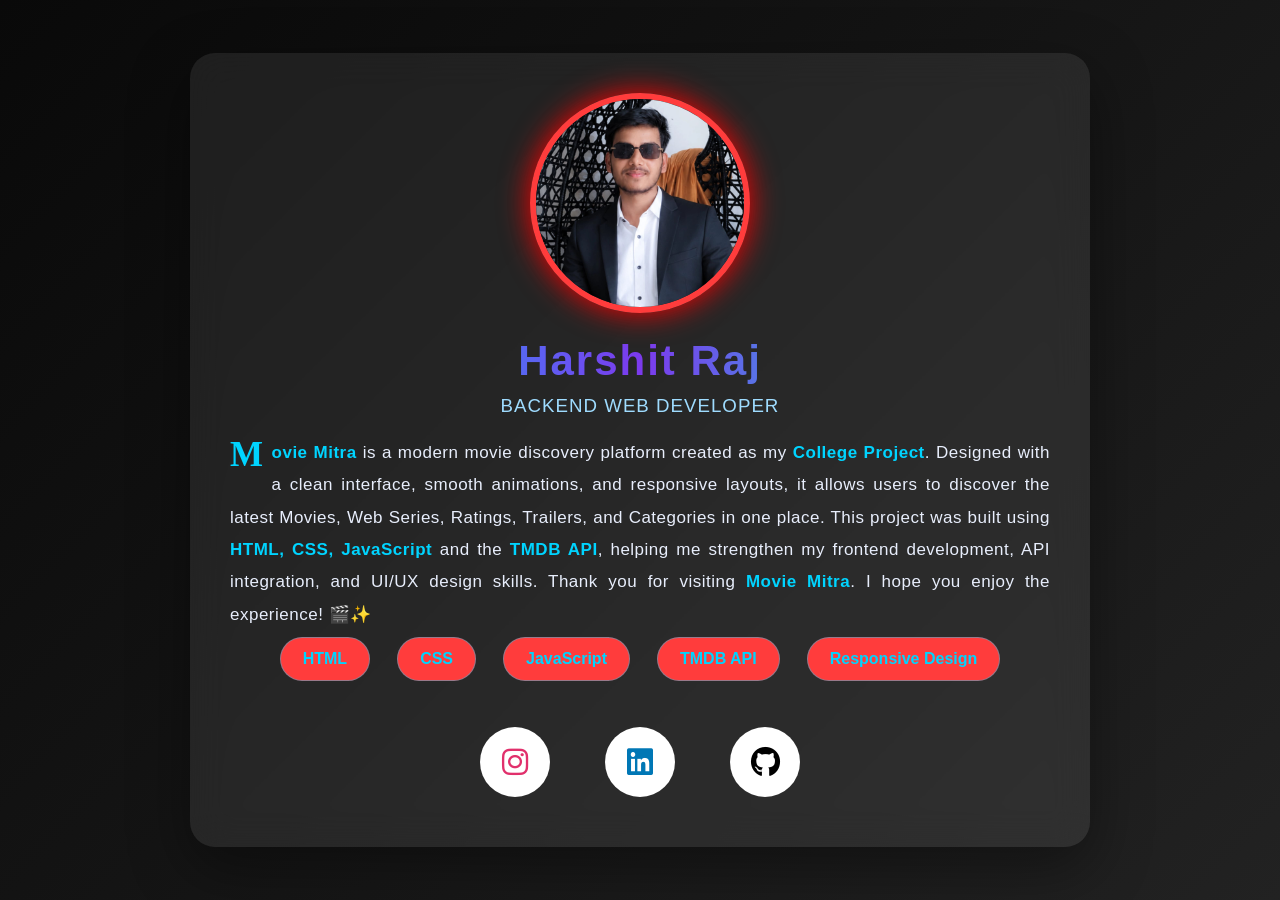
<file: about.html>
<!DOCTYPE html>
<html lang="en">
<head>

<meta charset="UTF-8">
<meta name="viewport" content="width=device-width, initial-scale=1.0">

<title>About Developer | Movie Mitra</title>

<link rel="stylesheet"
href="https://cdnjs.cloudflare.com/ajax/libs/font-awesome/6.5.2/css/all.min.css">

<link rel="stylesheet" href="about.css">

</head>
<body>

<div class="particles"></div>

<section class="about">

<div class="card">

<img src="raj profesional phto.jpeg" class="profile">

<h1>Harshit Raj</h1>

<h3>Backend web Developer</h3>

<p class="about-text">

<span class="highlight">Movie Mitra</span> is a modern movie discovery platform created as my <span class="highlight">College Project</span>.

Designed with a clean interface, smooth animations, and responsive layouts, it allows users to discover the latest Movies, Web Series, Ratings, Trailers, and Categories in one place.

This project was built using <span class="highlight">HTML, CSS, JavaScript</span> and the <span class="highlight">TMDB API</span>, helping me strengthen my frontend development, API integration, and UI/UX design skills.

Thank you for visiting <span class="highlight">Movie Mitra</span>. I hope you enjoy the experience! 🎬✨

</p>

<div class="skills">

<span>HTML</span>

<span>CSS</span>

<span>JavaScript</span>

<span>TMDB API</span>

<span>Responsive Design</span>

</div>

<div class="social">

<a href="https://www.instagram.com/iam_raj.55?igsh=MXc3c203YmkyZTRpcA==" target="_blank">
<i class="fab fa-instagram"></i>
</a>

<a href="https://www.linkedin.com/in/harshit-raj-23230a37b" target="_blank">
<i class="fab fa-linkedin"></i>
</a>

<a href="https://github.com/harshit-raj96" target="_blank">
<i class="fab fa-github"></i>
</a>

</div>

</div>

</section>

</body>
</html>
</file>
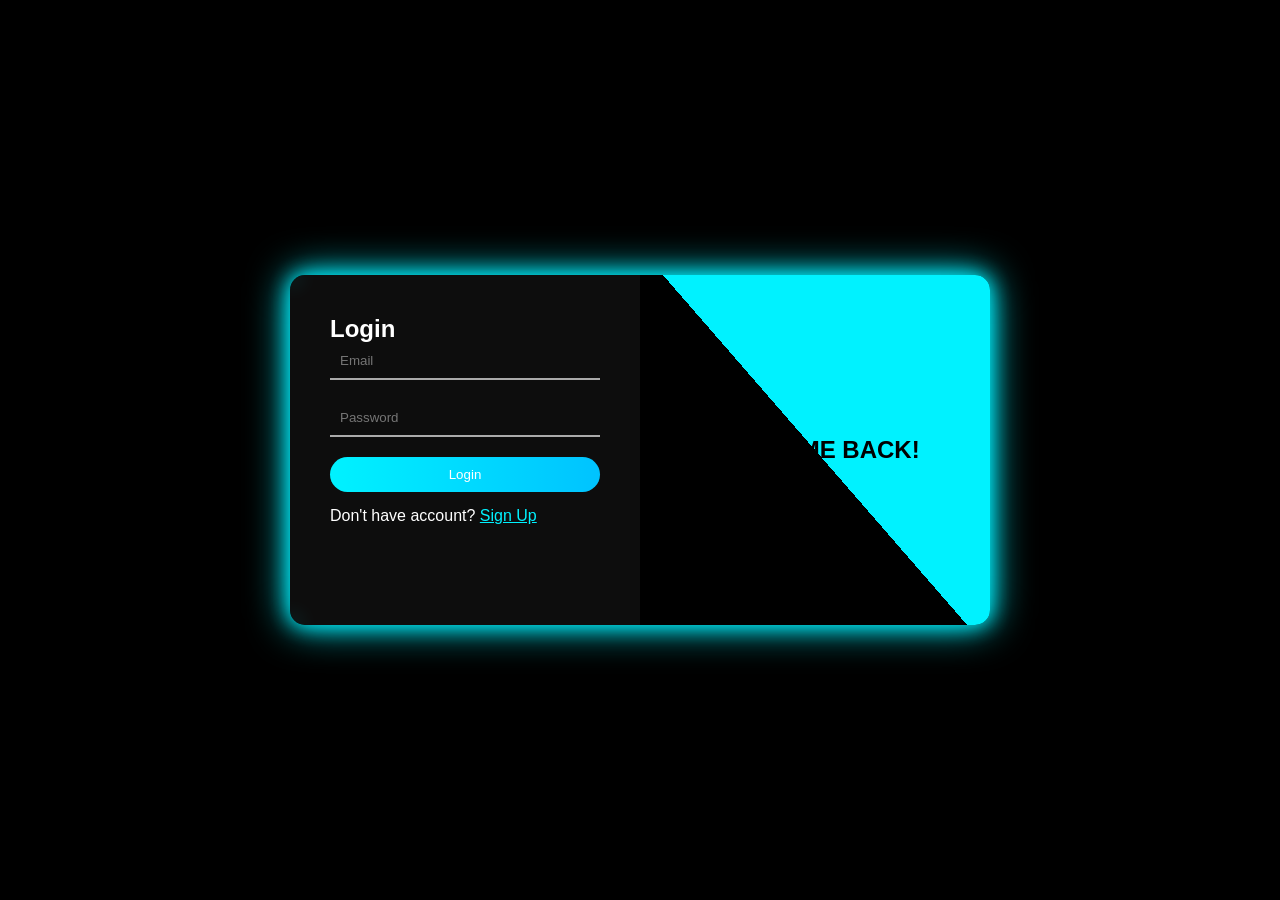
<file: movielogin.html>
<!DOCTYPE html>
<html lang="en">
<head>
<meta charset="UTF-8">
<meta name="viewport" content="width=device-width, initial-scale=1.0">
<title>MovieMitra Login</title>

<style>
*{margin:0;padding:0;box-sizing:border-box;font-family:Arial;}
body{
    display:flex;
    justify-content:center;
    align-items:center;
    height:100vh;
    background:#000;
}
.container{
    width:700px;height:350px;
    display:flex;border-radius:15px;
    overflow:hidden;
    box-shadow:0 0 20px #00f2ff,0 0 40px #00f2ff;
}
.left{
    width:50%;padding:40px;color:white;
    background:rgba(255,255,255,0.05);
    backdrop-filter:blur(10px);
}
.input-box{margin-bottom:20px;}
.input-box input{
    width:100%;padding:10px;
    background:transparent;border:none;
    border-bottom:2px solid #aaa;color:white;
}
button{
    width:100%;padding:10px;
    border:none;border-radius:20px;
    background:linear-gradient(to right,#00f2ff,#00c3ff);
    color:white;cursor:pointer;
}
.signup{margin-top:15px;}
.signup a{color:#00f2ff;}
.right{
    width:50%;display:flex;
    justify-content:center;align-items:center;
    background:linear-gradient(49deg,transparent 50%,#00f2ff 50%);
}
.right h2{color:black;}
</style>
</head>

<body>

<div class="container">

<div class="left">
    <h2>Login</h2>

    <div class="input-box">
        <input type="email" id="email" placeholder="Email">
    </div>

    <div class="input-box">
        <input type="password" id="password" placeholder="Password">
    </div>

    <button onclick="login()">Login</button>

    <div class="signup">
        Don't have account? <a href="moviesignup.html">Sign Up</a>
    </div>
</div>

<div class="right">
    <h2>WELCOME BACK!</h2>
</div>

</div>

<script>
function login(){
    let email=document.getElementById("email").value;
    let password=document.getElementById("password").value;

    let user=localStorage.getItem(email);

    if(!user){
        alert("User not found ❌");
        return;
    }

    user=JSON.parse(user);

    if(user.password===password){
        localStorage.setItem("loggedUser", user.name);
        alert("Login success 🎉");
        window.location.href="movie.html";
    }else{
        alert("Wrong password ❌");
    }
}
</script>

</body>
</html>
</file>
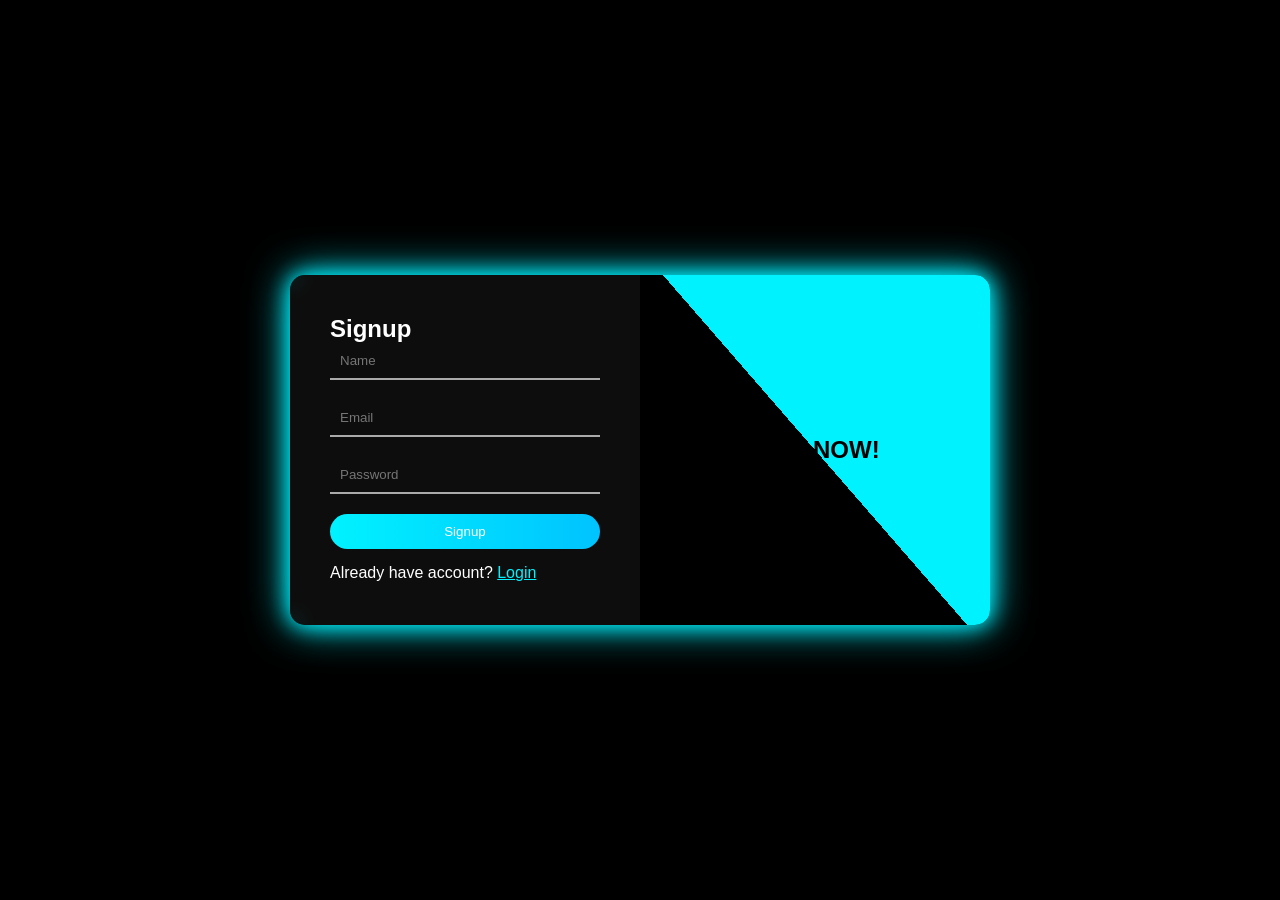
<file: moviesignup.html>
<!DOCTYPE html>
<html lang="en">
<head>
<meta charset="UTF-8">
<meta name="viewport" content="width=device-width, initial-scale=1.0">
<title>MovieMitra Signup</title>

<style>
*{margin:0;padding:0;box-sizing:border-box;font-family:Arial;}
body{
    display:flex;justify-content:center;
    align-items:center;height:100vh;background:#000;
}
.container{
    width:700px;height:350px;
    display:flex;border-radius:15px;
    overflow:hidden;
    box-shadow:0 0 20px #00f2ff,0 0 40px #00f2ff;
}
.left{
    width:50%;padding:40px;color:white;
    background:rgba(255,255,255,0.05);
    backdrop-filter:blur(10px);
}
.input-box{margin-bottom:20px;}
.input-box input{
    width:100%;padding:10px;
    background:transparent;border:none;
    border-bottom:2px solid #aaa;color:white;
}
button{
    width:100%;padding:10px;
    border:none;border-radius:20px;
    background:linear-gradient(to right,#00f2ff,#00c3ff);
    color:white;cursor:pointer;
}
.login{margin-top:15px;}
.login a{color:#00f2ff;}
.right{
    width:50%;display:flex;
    justify-content:center;align-items:center;
    background:linear-gradient(49deg,transparent 50%,#00f2ff 50%);
}
.right h2{color:black;}
</style>
</head>

<body>

<div class="container">

<div class="left">
    <h2>Signup</h2>

    <div class="input-box">
        <input type="text" id="name" placeholder="Name">
    </div>

    <div class="input-box">
        <input type="email" id="email" placeholder="Email">
    </div>

    <div class="input-box">
        <input type="password" id="password" placeholder="Password">
    </div>

    <button onclick="signup()">Signup</button>

    <div class="login">
        Already have account? <a href="login.html">Login</a>
    </div>
</div>

<div class="right">
    <h2>JOIN NOW!</h2>
</div>

</div>

<script>
function signup(){
    let name=document.getElementById("name").value;
    let email=document.getElementById("email").value;
    let password=document.getElementById("password").value;

    if(name==""||email==""||password==""){
        alert("Fill all fields ❌");
        return;
    }

    let user={
        name:name,
        email:email,
        password:password
    };

    localStorage.setItem(email, JSON.stringify(user));

    alert("Signup success ✅");
    window.location.href="login.html";
}
</script>

</body>
</html>
</file>
<file: about.css>
*{
margin:0;
padding:0;
box-sizing:border-box;
font-family:'Poppins',sans-serif;
}

body{

background:linear-gradient(135deg,#090909,#151515,#222);

display:flex;
justify-content:center;
align-items:center;

min-height:100vh;

overflow-x:hidden;

color:white;

}

.about{

display:flex;
justify-content:center;
align-items:center;
padding:50px;

animation:fade 1s;

}

.card{

width:900px;

padding:40px;

border-radius:25px;

background:rgba(255,255,255,.08);

backdrop-filter:blur(18px);

text-align:center;

box-shadow:0 20px 60px rgba(0,0,0,.4);

animation:zoom 1s;

}

.profile{

width:220px;
height:220px;

border-radius:50%;

object-fit:cover;

border:6px solid #ff3c3c;

box-shadow:0 0 30px red;

margin-bottom:20px;

animation:float 4s infinite;

}

h1{

font-size:38px;
margin-bottom:10px;

}

h3{

color:#ff4747;

margin-bottom:25px;

font-weight:500;

}

.about-text{
    margin-top:20px;
    font-size:17px;
    line-height:1.9;
    color:#e8eefc;
    text-align:justify;
    letter-spacing:.5px;
    font-weight:400;
    animation:fadeUp 1s ease;
}

.about-text::first-letter{
    font-size:35px;
    font-weight:700;
    color:#00d4ff;
    float:left;
    line-height:1;
    margin-right:8px;
    font-family:Georgia, serif;
}

.highlight{
    color:#00d4ff;
    font-weight:600;
}

.card h1{
    font-size:42px;
    background:linear-gradient(90deg,#00d4ff,#7c3aed,#00ffd5);
    -webkit-background-clip:text;
    -webkit-text-fill-color:transparent;
    letter-spacing:2px;
}

.card h3{
    color:#9fdcff;
    font-weight:500;
    letter-spacing:1px;
    margin-bottom:20px;
    text-transform:uppercase;
}

.skills span{
    background:rgba(0,212,255,.12);
    color:#00d4ff;
    border:1px solid rgba(0,212,255,.4);
    padding:10px 18px;
    border-radius:30px;
    margin:6px;
    display:inline-block;
    transition:.3s;
}

.skills span:hover{
    transform:translateY(-4px) scale(1.05);
    background:#00d4ff;
    color:#fff;
    box-shadow:0 0 15px #00d4ff;
}

.social a{
    width:48px;
    height:48px;
    display:inline-flex;
    justify-content:center;
    align-items:center;
    border-radius:50%;
    font-size:22px;
    margin:10px;
    color:white;
    background:rgba(255,255,255,.08);
    transition:.35s;
}

.social a:hover{
    background:#00d4ff;
    transform:translateY(-5px) rotate(360deg);
    box-shadow:0 0 20px #00d4ff;
}

@keyframes fadeUp{
    from{
        opacity:0;
        transform:translateY(25px);
    }
    to{
        opacity:1;
        transform:translateY(0);
    }
}

.skills{

display:flex;

justify-content:center;

flex-wrap:wrap;

gap:15px;

margin-bottom:30px;

}

.skills span{

padding:12px 22px;

border-radius:40px;

background:#ff3c3c;

font-weight:600;

transition:.4s;

}

.skills span:hover{

transform:translateY(-8px);

}

.social{

display:flex;

justify-content:center;

gap:35px;

}

.social a{

width:70px;

height:70px;

background:white;

border-radius:50%;

display:flex;

justify-content:center;

align-items:center;

font-size:30px;

transition:.4s;

text-decoration:none;

}

.fa-instagram{

color:#E1306C;

}

.fa-linkedin{

color:#0077B5;

}

.fa-github{

color:black;

}

.social a:hover{

transform:scale(1.2) rotate(360deg);

box-shadow:0 0 25px white;

}

@keyframes zoom{

from{

transform:scale(.6);

opacity:0;

}

to{

transform:scale(1);

opacity:1;

}

}

@keyframes fade{

from{

opacity:0;

}

to{

opacity:1;

}

}

@keyframes float{

0%{

transform:translateY(0);

}

50%{

transform:translateY(-12px);

}

100%{

transform:translateY(0);

}

}

@media(max-width:768px){

.card{

width:95%;

padding:25px;

}

.profile{

width:170px;
height:170px;

}

h1{

font-size:28px;

}

p{

font-size:16px;

line-height:28px;

}

}
</file>
